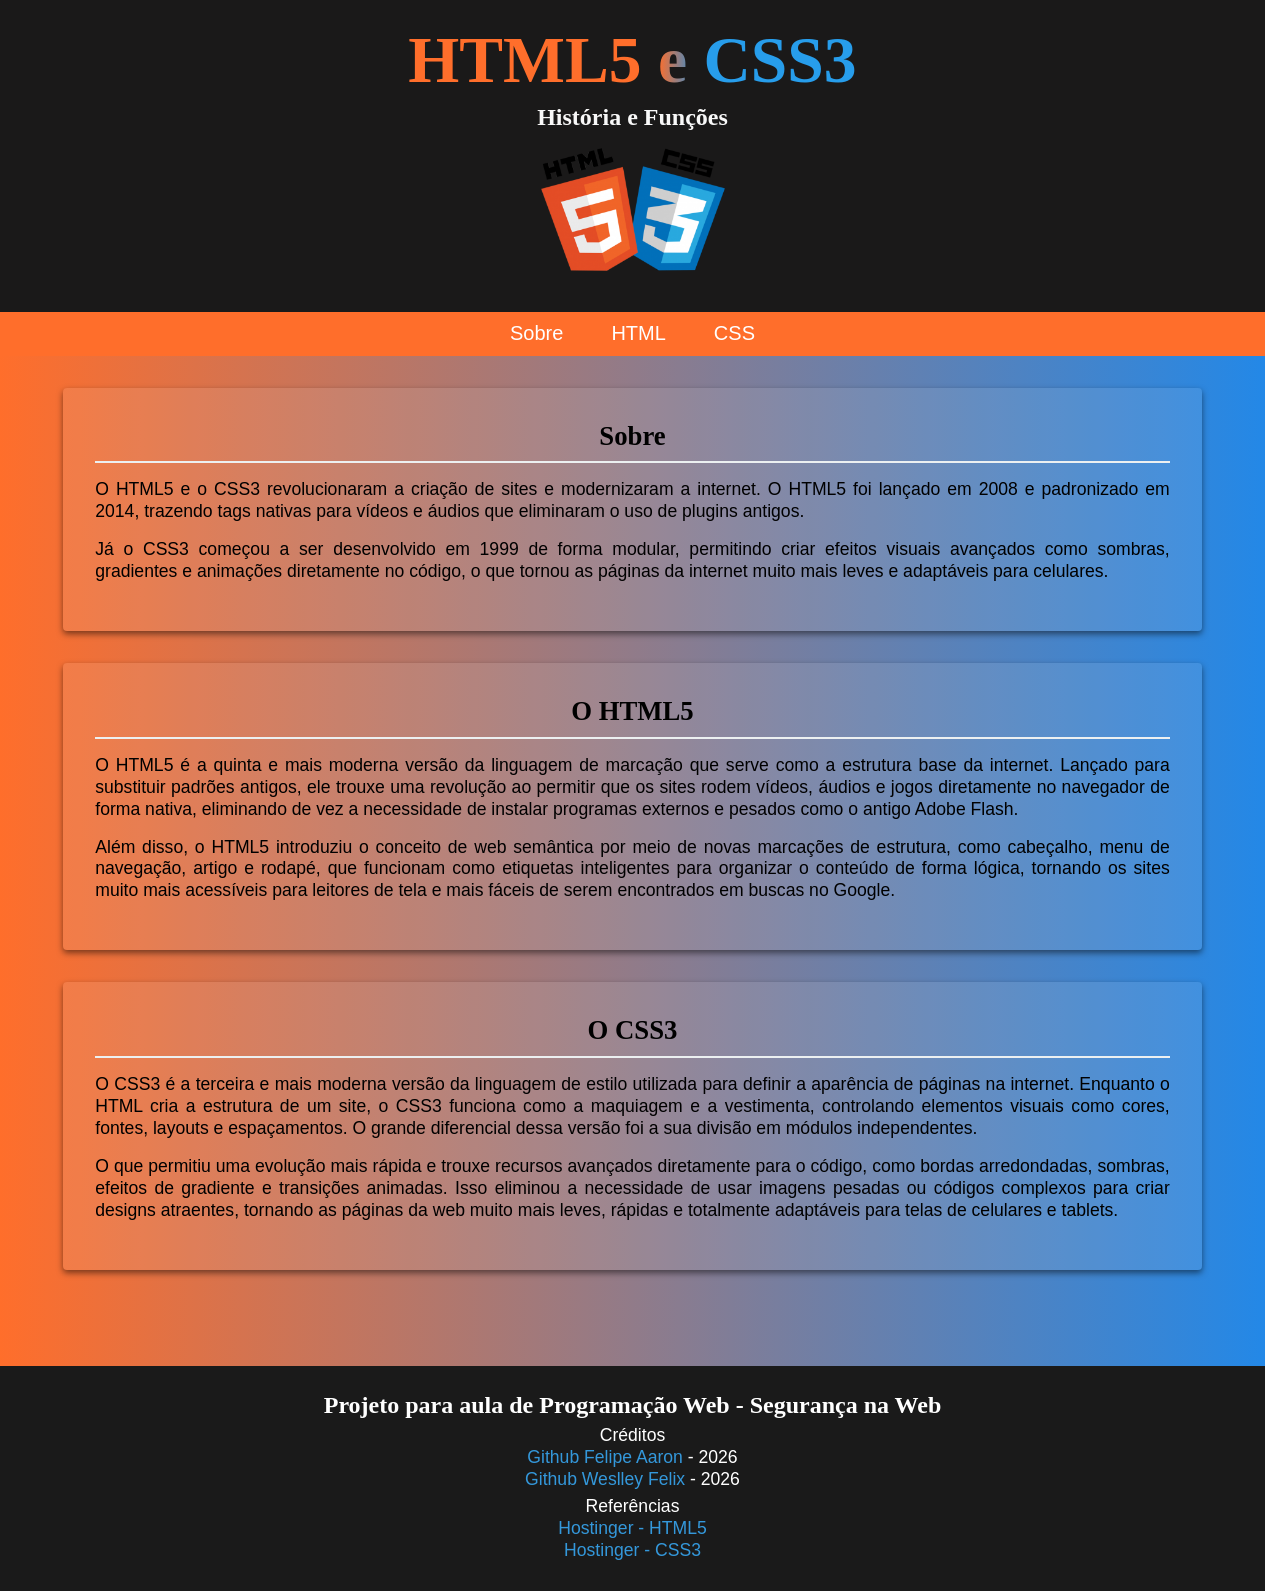
<file: index.html>
<!DOCTYPE html>
<html lang="pt-BR">
<head>
    <meta charset="UTF-8">
    <meta name="viewport" content="width=device-width, initial-scale=1.0">
    <title>HTML5 | CSS3   </title>
    <link rel="shortcut icon" href="assets/PngItem_5208614.ico" type="image/x-icon">
    <link rel="stylesheet" href="styles/style.css">
</head>

<body>

    <header>
            <h1><span class="palavracoloridaum">HTML5</span> <span class="letragradiente">e </span><span class="palavracoloridadois">CSS3</span></h1>
            <h2>História e Funções</h2>
            <div class="image"><img src="assets/logo.png"  alt="logo html5 e CSS3"></div>
    </header>

    <nav>
        <div class="container">
            <ul>
                <li><a href="#sobre">Sobre</a></li>
                <li><a href="html.html">HTML</a></li>
                <li><a href="css.html">CSS</a></li>
            </ul>
        </div>
    </nav>

    <main class="container">

        <section id="sobre" class="card">
            <h2>Sobre</h2>
            
            <p>O HTML5 e o CSS3 revolucionaram a criação de sites e modernizaram a internet. O HTML5 foi lançado em 2008 e padronizado em 2014, trazendo tags nativas para vídeos e áudios que eliminaram o uso de plugins antigos.</p>
            
            <p>Já o CSS3 começou a ser desenvolvido em 1999 de forma modular, permitindo criar efeitos visuais avançados como sombras, gradientes e animações diretamente no código, o que tornou as páginas da internet muito mais leves e adaptáveis para celulares.</p>
        </section>

        <section id="HTML" class="card">
            <h2>O HTML5</h2>
            
            <p>O HTML5 é a quinta e mais moderna versão da linguagem de marcação que serve como a estrutura base da internet. Lançado para substituir padrões antigos, ele trouxe uma revolução ao permitir que os sites rodem vídeos, áudios e jogos diretamente no navegador de forma nativa, eliminando de vez a necessidade de instalar programas externos e pesados como o antigo Adobe Flash.</p>
            
            <p> Além disso, o HTML5 introduziu o conceito de web semântica por meio de novas marcações de estrutura, como cabeçalho, menu de navegação, artigo e rodapé, que funcionam como etiquetas inteligentes para organizar o conteúdo de forma lógica, tornando os sites muito mais acessíveis para leitores de tela e mais fáceis de serem encontrados em buscas no Google.</p>
        </section>
        
        <section id="css" class="card">
            <h2> O CSS3</h2>
            
            <p>O CSS3 é a terceira e mais moderna versão da linguagem de estilo utilizada para definir a aparência de páginas na internet. Enquanto o HTML cria a estrutura de um site, o CSS3 funciona como a maquiagem e a vestimenta, controlando elementos visuais como cores, fontes, layouts e espaçamentos. O grande diferencial dessa versão foi a sua divisão em módulos independentes.</p>
            
            <p> O que permitiu uma evolução mais rápida e trouxe recursos avançados diretamente para o código, como bordas arredondadas, sombras, efeitos de gradiente e transições animadas. Isso eliminou a necessidade de usar imagens pesadas ou códigos complexos para criar designs atraentes, tornando as páginas da web muito mais leves, rápidas e totalmente adaptáveis para telas de celulares e tablets.</p>
        </section>

    </main>

    <footer>
            <h2>Projeto para aula de Programação Web - Segurança na Web</h2>
            <div class="container_footer">
            <p>Créditos</p>
                <ul>
                    <li><a href="https://github.com/Kilogabu">Github Felipe Aaron</a> - 2026</li>
                    <li><a href="https://github.com/WeslleyFelix15">Github Weslley Felix</a> - 2026</li>
                </ul>
            </div>

            <div class="container_footer">
                <p>Referências</p>
                <ul>
                    <li><a href="https://www.hostinger.com.br/tutoriais/html5">Hostinger - HTML5</a></li>
                    <li><a href="https://www.hostinger.com.br/tutoriais/css3">Hostinger - CSS3</a></li>
                </ul>
            </div>
    </footer>

</body>
</html>
</file>
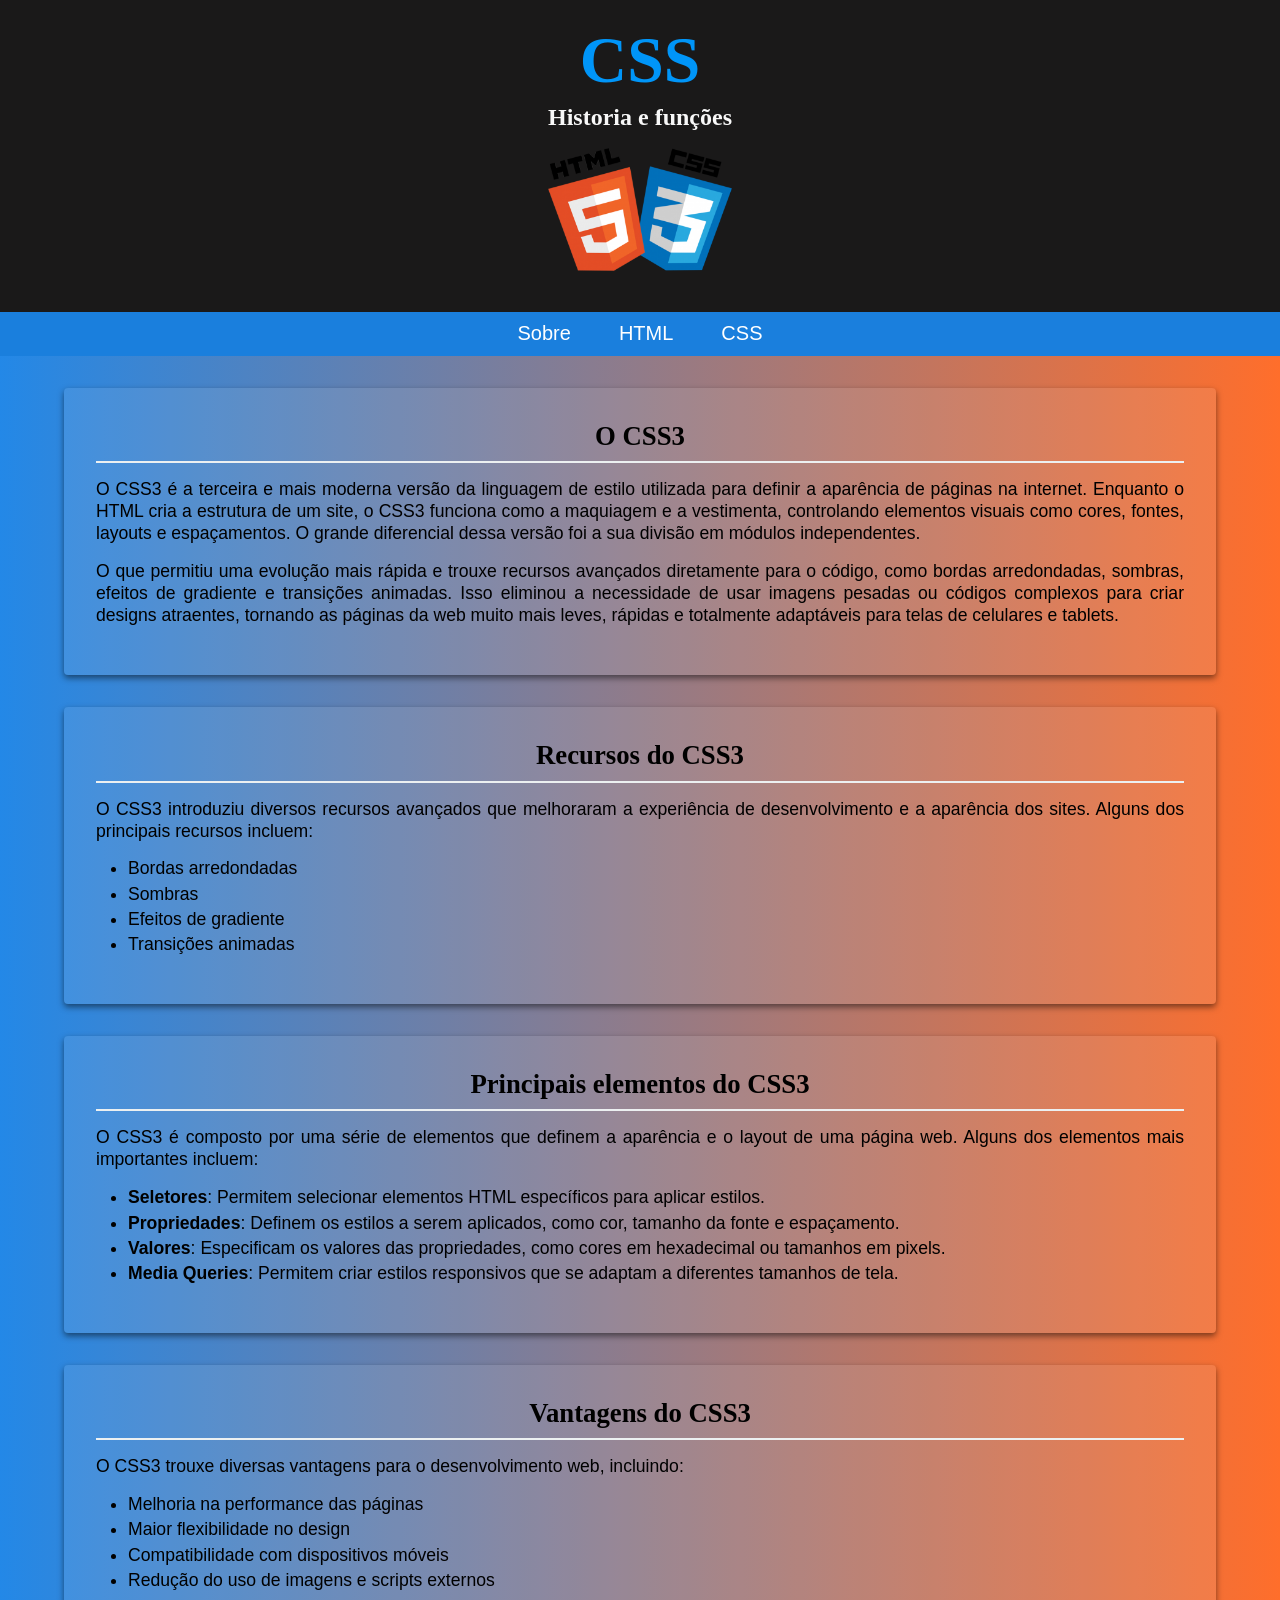
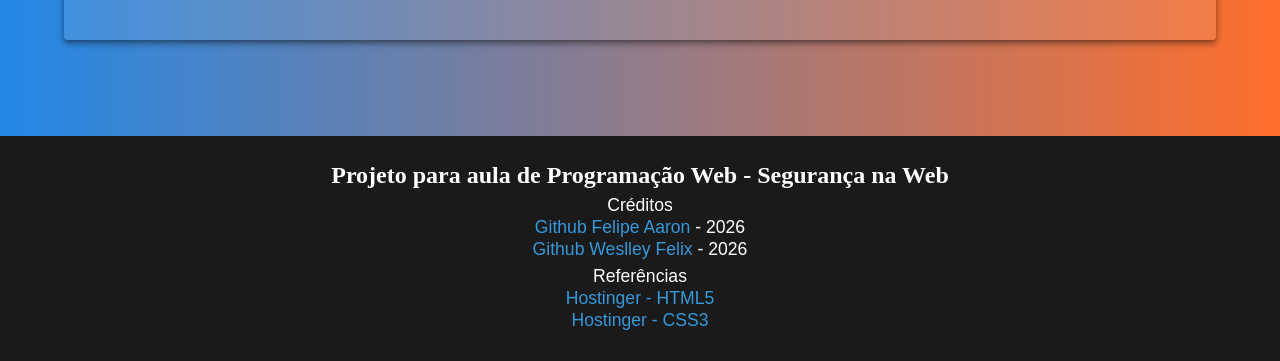
<file: css.html>
<!DOCTYPE html>
<html lang="en">
<head>
    <meta charset="UTF-8">
    <meta name="viewport" content="width=device-width, initial-scale=1.0">
    <title>HTML5 | CSS3   </title>
    <link rel="shortcut icon" href="assets/css-icon.ico" type="image/x-icon">
    <link rel="stylesheet" href="styles/stylec.css">
</head>
<body>

    <header>
            <h1>CSS</h1>
            <h2><span class="palavracoloridaum">Historia</span> <span class="letragradiente">e </span><span class="palavracoloridadois">funções</span></h2>
            <div class="image"><img src="assets/logo.png"  alt="logo html5 e CSS3"></div>
    </header>

     <nav>
        <div class="container">
            <ul>
                <li><a href="index.html">Sobre</a></li>
                <li><a href="html.html">HTML</a></li>
                <li><a href="css.html">CSS</a></li>
            </ul>
        </div>
    </nav>
    
    <main class="container">

        <section id="sobre" class="card">
            <h2> O CSS3</h2>
            
            <p>O CSS3 é a terceira e mais moderna versão da linguagem de estilo utilizada para definir a aparência de páginas na internet. Enquanto o HTML cria a estrutura de um site, o CSS3 funciona como a maquiagem e a vestimenta, controlando elementos visuais como cores, fontes, layouts e espaçamentos. O grande diferencial dessa versão foi a sua divisão em módulos independentes.</p>
            
            <p> O que permitiu uma evolução mais rápida e trouxe recursos avançados diretamente para o código, como bordas arredondadas, sombras, efeitos de gradiente e transições animadas. Isso eliminou a necessidade de usar imagens pesadas ou códigos complexos para criar designs atraentes, tornando as páginas da web muito mais leves, rápidas e totalmente adaptáveis para telas de celulares e tablets.</p>
        </section>

        <section class="card">
            <h2>Recursos do CSS3</h2>
            <p>O CSS3 introduziu diversos recursos avançados que melhoraram a experiência de desenvolvimento e a aparência dos sites. Alguns dos principais recursos incluem:</p>
            <ul>
                <li>Bordas arredondadas</li>
                <li>Sombras</li>
                <li>Efeitos de gradiente</li>
                <li>Transições animadas</li>
            </ul>
        </section>

        <section class="card">
            <h2>Principais elementos do CSS3</h2>
            <p>O CSS3 é composto por uma série de elementos que definem a aparência e o layout de uma página web. Alguns dos elementos mais importantes incluem:</p>
            <ul>
                <li><strong>Seletores</strong>: Permitem selecionar elementos HTML específicos para aplicar estilos.</li>
                <li><strong>Propriedades</strong>: Definem os estilos a serem aplicados, como cor, tamanho da fonte e espaçamento.</li>
                <li><strong>Valores</strong>: Especificam os valores das propriedades, como cores em hexadecimal ou tamanhos em pixels.</li>
                <li><strong>Media Queries</strong>: Permitem criar estilos responsivos que se adaptam a diferentes tamanhos de tela.</li>
            </ul>
        </section>

        <section class="card">
            <h2>Vantagens do CSS3</h2>
            <p>O CSS3 trouxe diversas vantagens para o desenvolvimento web, incluindo:</p>
            <ul>
                <li>Melhoria na performance das páginas</li>
                <li>Maior flexibilidade no design</li>
                <li>Compatibilidade com dispositivos móveis</li>
                <li>Redução do uso de imagens e scripts externos</li>
            </ul>
    </main>

        <footer>
            <h2>Projeto para aula de Programação Web - Segurança na Web</h2>
            <div class="container_footer">
            <p>Créditos</p>
                <ul>
                    <li><a href="https://github.com/Kilogabu">Github Felipe Aaron</a> - 2026</li>
                    <li><a href="https://github.com/WeslleyFelix15">Github Weslley Felix</a> - 2026</li>
                </ul>
            </div>

            <div class="container_footer">
                <p>Referências</p>
                <ul>
                    <li><a href="https://www.hostinger.com.br/tutoriais/html5">Hostinger - HTML5</a></li>
                    <li><a href="https://www.hostinger.com.br/tutoriais/css3">Hostinger - CSS3</a></li>
                </ul>
            </div>
    </footer>

</body>
</html>
</file>
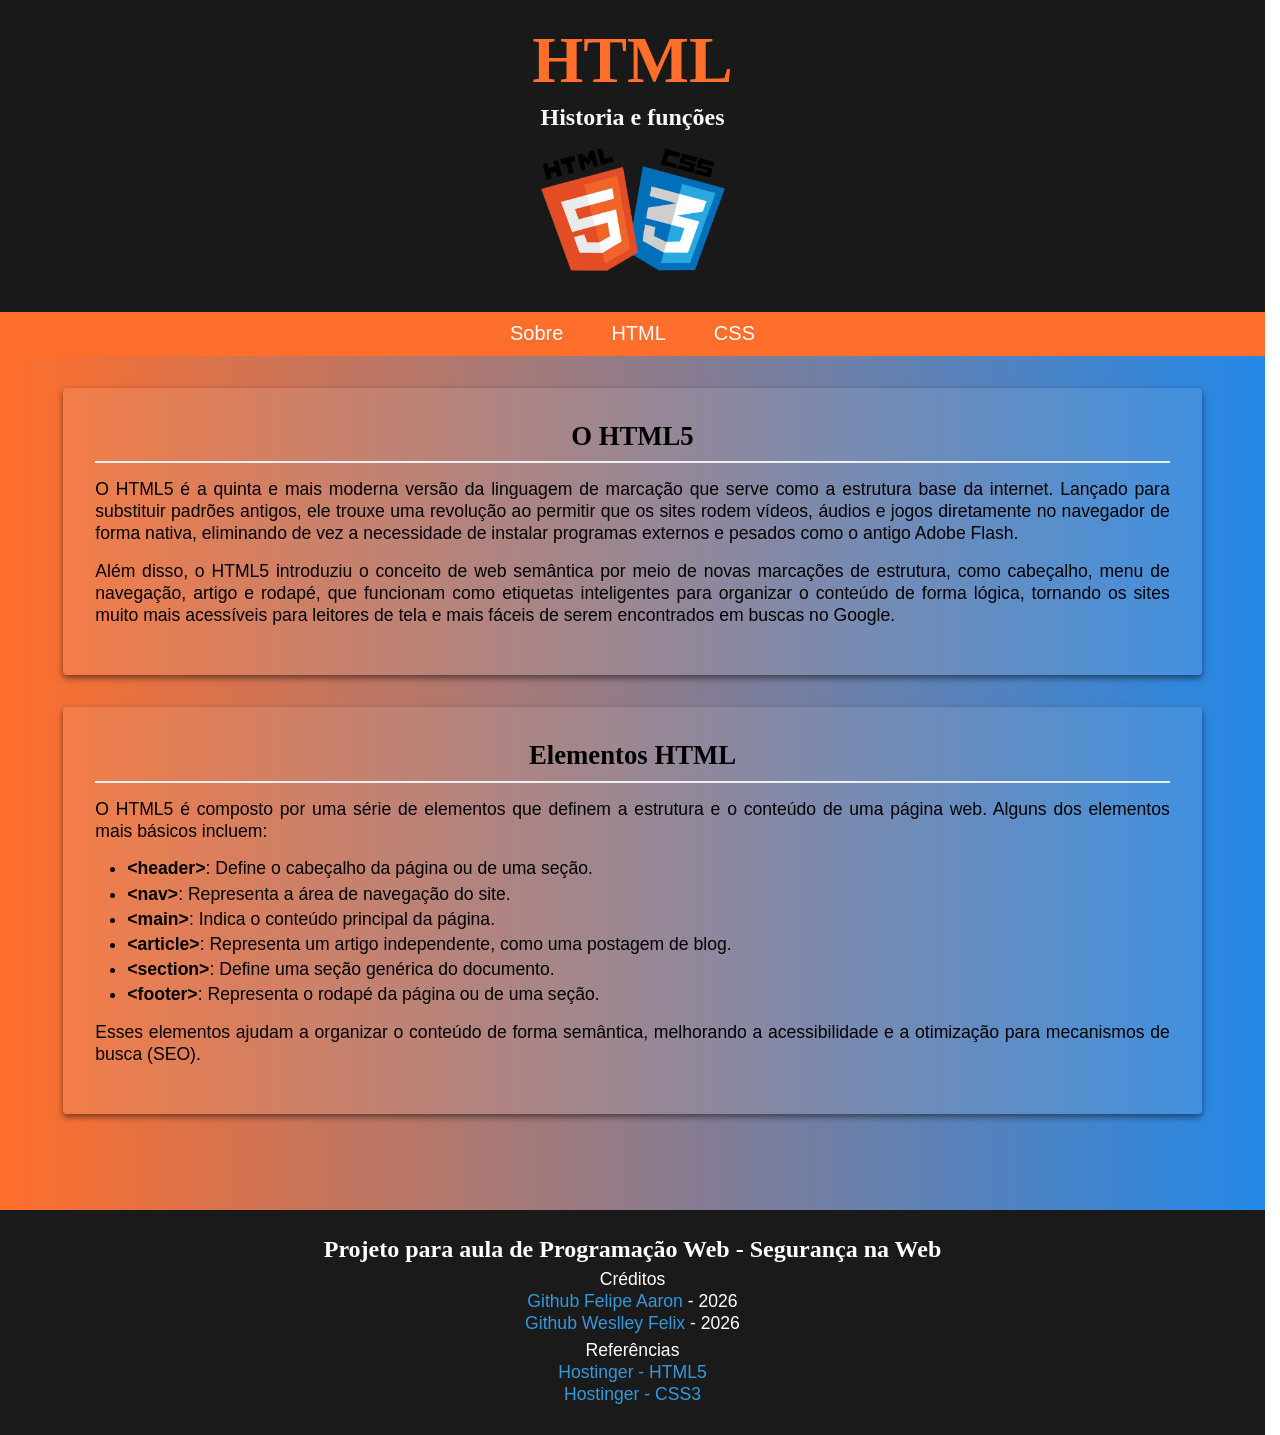
<file: html.html>
<!DOCTYPE html>
<html lang="en">
<head>
    <meta charset="UTF-8">
    <meta name="viewport" content="width=device-width, initial-scale=1.0">
    <title>HTML5 | CSS3   </title>
    <link rel="shortcut icon" href="assets/html5-icon.ico" type="image/x-icon">
    <link rel="stylesheet" href="styles/styleh.css">
</head>
<body>

    <header>
            <h1>HTML</h1>
            <h2><span class="palavracoloridaum">Historia</span> <span class="letragradiente">e </span><span class="palavracoloridadois">funções</span></h2>
            <div class="image"><img src="assets/logo.png"  alt="logo html5 e CSS3"></div>
    </header>

     <nav>
        <div class="container">
            <ul>
                <li><a href="index.html">Sobre</a></li>
                <li><a href="html.html">HTML</a></li>
                <li><a href="css.html">CSS</a></li>
            </ul>
        </div>
    </nav>
    
    
    <main class="container">

        <section id="html" class="card">
            <h2> O HTML5</h2>
            
            <p>O HTML5 é a quinta e mais moderna versão da linguagem de marcação que serve como a estrutura base da internet. Lançado para substituir padrões antigos, ele trouxe uma revolução ao permitir que os sites rodem vídeos, áudios e jogos diretamente no navegador de forma nativa, eliminando de vez a necessidade de instalar programas externos e pesados como o antigo Adobe Flash.</p>
            
            <p> Além disso, o HTML5 introduziu o conceito de web semântica por meio de novas marcações de estrutura, como cabeçalho, menu de navegação, artigo e rodapé, que funcionam como etiquetas inteligentes para organizar o conteúdo de forma lógica, tornando os sites muito mais acessíveis para leitores de tela e mais fáceis de serem encontrados em buscas no Google.</p>
        </section>

        <section id="Elementos HTML" class="card">
            <h2>Elementos HTML</h2>
            
            <p>O HTML5 é composto por uma série de elementos que definem a estrutura e o conteúdo de uma página web. Alguns dos elementos mais básicos incluem:</p>
            
            <ul>
                <li><strong>&lt;header&gt;</strong>: Define o cabeçalho da página ou de uma seção.</li>
                <li><strong>&lt;nav&gt;</strong>: Representa a área de navegação do site.</li>
                <li><strong>&lt;main&gt;</strong>: Indica o conteúdo principal da página.</li>
                <li><strong>&lt;article&gt;</strong>: Representa um artigo independente, como uma postagem de blog.</li>
                <li><strong>&lt;section&gt;</strong>: Define uma seção genérica do documento.</li>
                <li><strong>&lt;footer&gt;</strong>: Representa o rodapé da página ou de uma seção.</li>
            </ul>

            <p>Esses elementos ajudam a organizar o conteúdo de forma semântica, melhorando a acessibilidade e a otimização para mecanismos de busca (SEO).</p>
        </section>
    </main>

        <footer>
            <h2>Projeto para aula de Programação Web - Segurança na Web</h2>
            <div class="container_footer">
            <p>Créditos</p>
                <ul>
                    <li><a href="https://github.com/Kilogabu">Github Felipe Aaron</a> - 2026</li>
                    <li><a href="https://github.com/WeslleyFelix15">Github Weslley Felix</a> - 2026</li>
                </ul>
            </div>

            <div class="container_footer">
                <p>Referências</p>
                <ul>
                    <li><a href="https://www.hostinger.com.br/tutoriais/html5">Hostinger - HTML5</a></li>
                    <li><a href="https://www.hostinger.com.br/tutoriais/css3">Hostinger - CSS3</a></li>
                </ul>
            </div>
    </footer>

</body>
</html>
</file>
<file: styles/style.css>
* {
        margin: 0;
        padding: 0;
        box-sizing: border-box;
        font: system-ui, -apple-system, sans-serif;
}

html {
  scroll-behavior: smooth;
  text-rendering: optimizeLegibility;
  scrollbar-gutter: stable;
}

body {
    color: black;
    line-height: 1.25;
    background-image: linear-gradient(to right, #ff6e2b, #2388e7);
    -webkit-font-smoothing: antialiased;
    -moz-osx-font-smoothing: grayscale;
}

main{
    padding: 2rem 0;
}

ul{
    font-family: 'Gill Sans', 'Gill Sans MT', Calibri, 'Trebuchet MS', sans-serif;
    font-size: 1.1rem;
}

p{
    font-family: 'Gill Sans', 'Gill Sans MT', Calibri, 'Trebuchet MS', sans-serif;
    font-size: 1.1rem;
}

a {        
    cursor: default;
    text-decoration: none;
}

a:hover{
    text-decoration: underline;
}

img{
    max-width: 100%;
    height: auto;
}

header {
    display: flex;
    flex-direction: column;
    align-items: center;
    padding: 20px;
    text-align: center;
    border-bottom: 2px;
    background-color: #1a1919;
    outline: 3px solid #e45959;
}

header p{
    color: #d3d3d3;
    font-size: 16px;
}

header h1 {
    color: #dfdfdf;
    font-size: 4.1rem;
}

header:hover{
    cursor: default;
}

header h2{
    color:#f8f8f8;
}

.letragradiente {
    -webkit-background-clip: text;
    -webkit-text-fill-color: transparent;
    background-clip: text;
    background-image: linear-gradient(to right, #ff6e2b, #0095f8);
}

.palavracoloridaum {
    color: rgb(255, 110, 43);
}

.palavracoloridadois {
    color: #279deb;
}


nav {
    background-color: rgba(255, 110, 43, 1);
    position: sticky;
    top: 0;
    z-index: 100;
    
}

nav ul {
    list-style: none;
    display: flex;
    justify-content: center;
}

nav li {
    margin: 0;
    
}


nav a {
    display: block;
    color: #fff;
    text-decoration: none;
    padding-top: 0.6rem;
    padding-bottom: 0.6rem;
    padding-left: 1.5rem;
    padding-right: 1.5rem;
    font-size: 1.25rem;
    transition: 0.4s;
    
}

nav a:hover{
    font-size: 1.6rem;
    text-decoration: none;
    background-color: rgb(161, 51, 0);
    border-radius: 6px;
    cursor: pointer;
}

.container{
    width: 90%;
    margin: 0 auto;
}

.card{
    background-color: rgba(233,233,233,0.1);
    box-shadow: 0 3px 6px rgba(0, 0, 0, 0.5);
    margin-bottom: 2rem;
    padding: 2rem;
    border-radius: 4px;
    transition: 0.8s;
    scroll-margin-top: 80px;
}

.card:hover{
    transform:translateY(-4px);
    background-color: rgba(255, 255, 255, 0.75);
}


.card h2 {
    color: #000000;
    border-bottom: 2px solid #ecf0f1;
    margin-bottom: 1rem;
    padding-bottom: 0.5rem;
    text-align: center;
    font-size: 1.67rem;
    transition: 0.5s;
}

.card:hover h2{
    color: rgb(216, 68, 0);
    font-size: 1.8rem;
    cursor: default;
}

.card p {
    margin-bottom: 1rem;
    margin-top: 1rem;
    text-align: justify;
}

.card ul {
    margin-left: 2rem;
    margin-bottom: 1rem;
    
}

.card ul li {
    margin-bottom: 0.2rem;
}

img{
    max-width: 100%;
    height: auto;
}

.image{
    width: 200px;
    height: auto;
    margin: 0.5rem;
    padding: 0.5rem;
    transition: 0.5s;
}

.container_elemento{
    display: flex;
    border-bottom: 3px solid #ecf0f1;
    align-items: center;
    flex-direction: column;
}



footer{
    background-color: #1A1A1A;
    color: #ffffff;
    text-align: center;
    padding: 1.5rem 0;
    margin-top: 2rem;
}

footer li{
    list-style-type: none;
    cursor: default;
}

footer a{
    color:#3498db;
}


footer p{
    cursor: default
}

.container_footer{
    margin: 5px;
    border-radius: 2px;
    transition: 1s;
}

@view-transition{
    navigation: auto
}

::view-transition-group(root){
    animation-duration: 1s;
}

::view-transition-old(root){
    animation-name: exiting;
}

::view-transition-new(root){
   animation-name: entering;
}

@keyframes exiting{
    to{
        transform: translateX(-100%);
    }
}

@keyframes entering{
    from{
        transform: translateX(100%);
    }
}
</file>
<file: styles/stylec.css>
* {
        margin: 0;
        padding: 0;
        box-sizing: border-box;
        font: system-ui, -apple-system, sans-serif;
}

html {
  scroll-behavior: smooth;
  text-rendering: optimizeLegibility;
}

body {
    color: black;
    line-height: 1.25;
    background-image: linear-gradient(to right, #2388e7,#ff6e2b);
    -webkit-font-smoothing: antialiased;
    -moz-osx-font-smoothing: grayscale;
}

main{
    padding: 2rem 0;
}

ul{
    font-family: 'Gill Sans', 'Gill Sans MT', Calibri, 'Trebuchet MS', sans-serif;
    font-size: 1.1rem;
}

p{
    font-family: 'Gill Sans', 'Gill Sans MT', Calibri, 'Trebuchet MS', sans-serif;
    font-size: 1.1rem;
}

a {        
    cursor: default;
    text-decoration: none;
}

a:hover{
    text-decoration: underline;
}

img{
    max-width: 100%;
    height: auto;
}

header {
    display: flex;
    flex-direction: column;
    align-items: center;
    padding: 20px;
    text-align: center;
    border-bottom: 2px;
    background-color: #1a1919;
    outline: 3px solid #e45959;
}

header p{
    color: #d3d3d3;
    font-size: 16px;
}

header h1 {
    color: #0095f8;
    font-size: 4.1rem;
}

header:hover{
    cursor: default;
}

header h2{
    color:#f8f8f8;
}

header h2:hover .letragradiente {
    transition: 0.4s;
    -webkit-background-clip: text;
    -webkit-text-fill-color: transparent;
    background-clip: text;
    background-image: linear-gradient(to right, #0095f8,#ff6e2b);
}

header h2:hover .palavracoloridaum {
    color: rgb(0, 149, 248);
    transition: 0.4s;
}

header h2:hover .palavracoloridadois {
    color: rgb(255, 110, 43);
    transition: 0.4s;
}


nav {
    background-color: rgb(26, 127, 221);
    position: sticky;
    top: 0;
    z-index: 100;
    
}

nav ul {
    list-style: none;
    display: flex;
    justify-content: center;
}

nav li {
    margin: 0;
    
}


nav a {
    display: block;
    color: #fff;
    text-decoration: none;
    padding-top: 0.6rem;
    padding-bottom: 0.6rem;
    padding-left: 1.5rem;
    padding-right: 1.5rem;
    font-size: 1.25rem;
    transition: 0.4s;
    
}

nav a:hover{
    font-size: 1.6rem;
    text-decoration: none;
    background-color: rgba(22, 95, 163, 0.8);
    border-radius: 6px;
    cursor: pointer;
}

.container{
    width: 90%;
    margin: 0 auto;
}

.card{
    background-color: rgba(233,233,233,0.1);
    box-shadow: 0 3px 6px rgba(0, 0, 0, 0.5);
    margin-bottom: 2rem;
    padding: 2rem;
    border-radius: 4px;
    transition: 0.8s;
    scroll-margin-top: 80px;
}

.card:hover{
    transform:translateY(-4px);
    background-color: rgba(255, 255, 255, 0.65);
}


.card h2 {
    color: #000000;
    border-bottom: 2px solid #ecf0f1;
    margin-bottom: 1rem;
    padding-bottom: 0.5rem;
    text-align: center;
    font-size: 1.67rem;
    transition: 0.5s;
}

.card:hover h2{
    color: rgb(0, 90, 207);
    font-size: 1.8rem;
    cursor: default;
}

.card p {
    margin-bottom: 1rem;
    margin-top: 1rem;
    text-align: justify;
}

.card ul {
    margin-left: 2rem;
    margin-bottom: 1rem;
    
}

.card ul li {
    margin-bottom: 0.2rem;
}

img{
    max-width: 100%;
    height: auto;
}

.image{
    width: 200px;
    height: auto;
    margin: 0.5rem;
    padding: 0.5rem;
    transition: 0.5s;
}

.container_elemento{
    display: flex;
    border-bottom: 3px solid #ecf0f1;
    align-items: center;
    flex-direction: column;
}



footer{
    background-color: #1A1A1A;
    color: #ffffff;
    text-align: center;
    padding: 1.5rem 0;
    margin-top: 2rem;
}

footer li{
    list-style-type: none;
    cursor: default;
}

footer a{
    color:#3498db;
}


footer p{
    cursor: default
}

.container_footer{
    margin: 5px;
    border-radius: 2px;
    transition: 1s;
}

@view-transition{
    navigation: auto
}

::view-transition-group(root){
    animation-duration: 1s;
}

::view-transition-old(root){
    animation-name: exiting;
}

::view-transition-new(root){
   animation-name: entering;
}

@keyframes exiting {
    to{
        transform: translateX(-100%);
    }
}

@keyframes entering {
    from{
        transform: translateX(100%);
    }
}
</file>
<file: styles/styleh.css>
* {
        margin: 0;
        padding: 0;
        box-sizing: border-box;
        font: system-ui, -apple-system, sans-serif;
}

html {
  scroll-behavior: smooth;
  text-rendering: optimizeLegibility;
  scrollbar-gutter: stable;
}

body {
    color: black;
    line-height: 1.25;
    background-image: linear-gradient(to right, #ff6e2b, #2388e7);
    -webkit-font-smoothing: antialiased;
    -moz-osx-font-smoothing: grayscale;
}

main{
    padding: 2rem 0;
}

ul{
    font-family: 'Gill Sans', 'Gill Sans MT', Calibri, 'Trebuchet MS', sans-serif;
    font-size: 1.1rem;
}

p{
    font-family: 'Gill Sans', 'Gill Sans MT', Calibri, 'Trebuchet MS', sans-serif;
    font-size: 1.1rem;
}

a {        
    cursor: default;
    text-decoration: none;
}

a:hover{
    text-decoration: underline;
}

img{
    max-width: 100%;
    height: auto;
}

header {
    display: flex;
    flex-direction: column;
    align-items: center;
    padding: 20px;
    text-align: center;
    border-bottom: 2px;
    background-color: #1a1919;
    outline: 3px solid #e45959;
}

header p{
    color: #d3d3d3;
    font-size: 16px;
}

header h1 {
    color: #ff6e2b;
    font-size: 4.1rem;
}

header:hover{
    cursor: default;
}

header h2{
    color:#f8f8f8;
}

header h2:hover .letragradiente {
    transition: 0.4s;
    -webkit-background-clip: text;
    -webkit-text-fill-color: transparent;
    background-clip: text;
    background-image: linear-gradient(to right, #ff6e2b, #0095f8);
}

header h2:hover .palavracoloridaum {
    color: rgb(255, 110, 43);
    transition: 0.4s;
}

header h2:hover .palavracoloridadois {
    color: rgb(0, 149, 248);
    transition: 0.4s;
}


nav {
    background-color: rgba(255, 110, 43, 1);
    position: sticky;
    top: 0;
    z-index: 100;
    
}

nav ul {
    list-style: none;
    display: flex;
    justify-content: center;
}

nav li {
    margin: 0;
    
}


nav a {
    display: block;
    color: #fff;
    text-decoration: none;
    padding-top: 0.6rem;
    padding-bottom: 0.6rem;
    padding-left: 1.5rem;
    padding-right: 1.5rem;
    font-size: 1.25rem;
    transition: 0.4s;
    
}

nav a:hover{
    font-size: 1.6rem;
    text-decoration: none;
    background-color: rgb(161, 51, 0);
    border-radius: 6px;
    cursor: pointer;
}

.container{
    width: 90%;
    margin: 0 auto;
}

.card{
    background-color: rgba(233,233,233,0.1);
    box-shadow: 0 3px 6px rgba(0, 0, 0, 0.5);
    margin-bottom: 2rem;
    padding: 2rem;
    border-radius: 4px;
    transition: 0.8s;
    scroll-margin-top: 80px;
}

.card:hover{
    transform:translateY(-4px);
    background-color: rgba(255, 255, 255, 0.65);
}


.card h2 {
    color: #000000;
    border-bottom: 2px solid #ecf0f1;
    margin-bottom: 1rem;
    padding-bottom: 0.5rem;
    text-align: center;
    font-size: 1.67rem;
    transition: 0.5s;
}

.card:hover h2{
    color: rgb(216, 68, 0);
    font-size: 1.8rem;
    cursor: default;
}

.card p {
    margin-bottom: 1rem;
    margin-top: 1rem;
    text-align: justify;
}

.card ul {
    margin-left: 2rem;
    margin-bottom: 1rem;
    
}

.card ul li {
    margin-bottom: 0.2rem;
}

img{
    max-width: 100%;
    height: auto;
}

.image{
    width: 200px;
    height: auto;
    margin: 0.5rem;
    padding: 0.5rem;
    transition: 0.5s;
}

.container_elemento{
    display: flex;
    border-bottom: 3px solid #ecf0f1;
    align-items: center;
    flex-direction: column;
}



footer{
    background-color: #1A1A1A;
    color: #ffffff;
    text-align: center;
    padding: 1.5rem 0;
    margin-top: 2rem;
}

footer li{
    list-style-type: none;
    cursor: default;
}

footer a{
    color:#3498db;
}


footer p{
    cursor: default
}

.container_footer{
    margin: 5px;
    border-radius: 2px;
    transition: 1s;
}

@view-transition{
    navigation: auto
}

::view-transition-group(root){
    animation-duration: 1s;
}

::view-transition-old(root){
    animation-name: exiting;
}

::view-transition-new(root){
   animation-name: entering;
}

@keyframes exiting {
    to{
        transform: translateX(-100%);
    }
}
@keyframes entering {
    from{
        transform: translateX(100%);
    }
}
</file>
